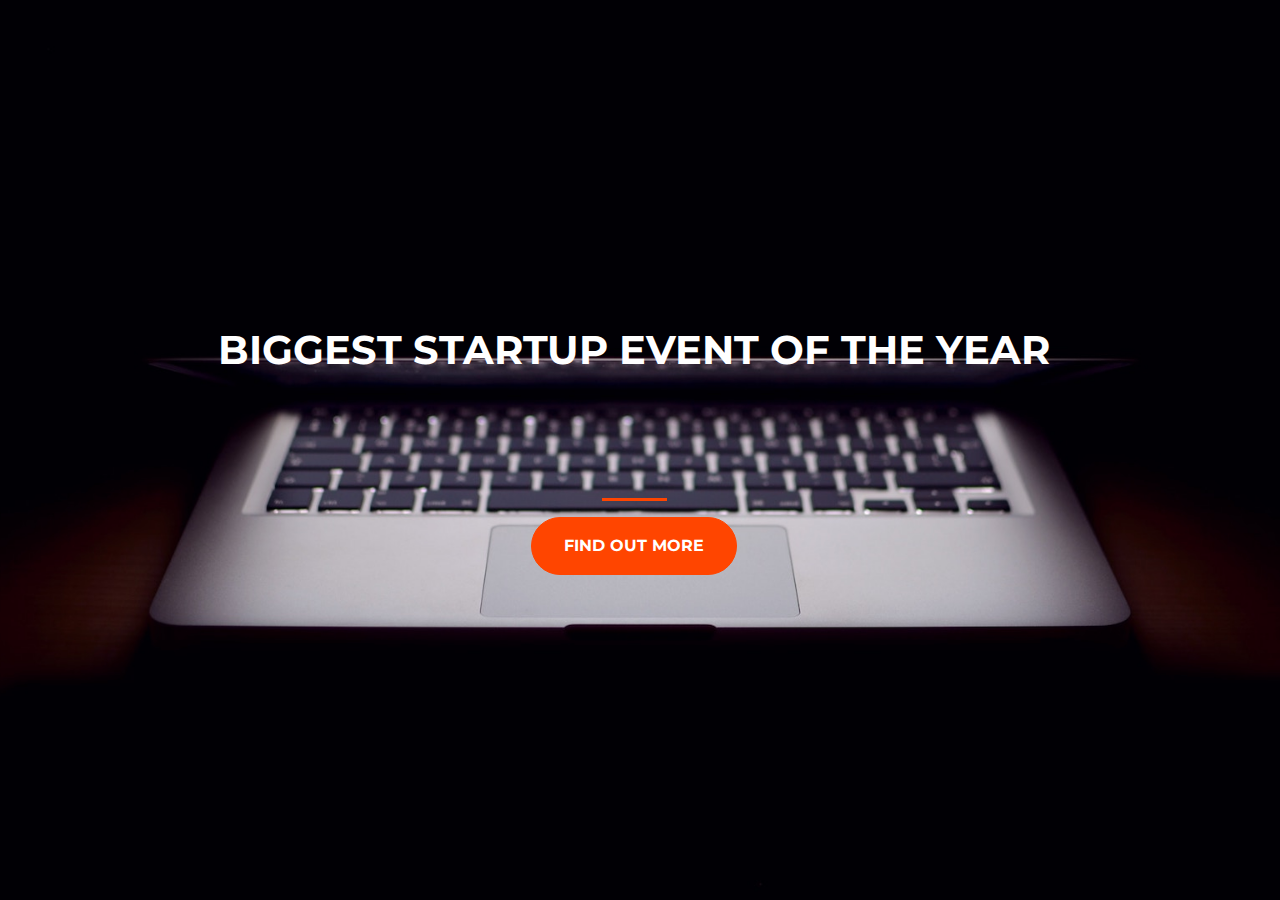
<file: index.html>
<!DOCTYPE html>
<html>

<head>
  <title>Startup</title>

  <!-- Google Fonts -->
  <link href="https://fonts.googleapis.com/css?family=Montserrat" rel="stylesheet">

  <!-- Bootstrap CSS from a CDN. This way you don't have to include the bootstrap file yourself -->
  <link rel="stylesheet" href="https://stackpath.bootstrapcdn.com/bootstrap/4.3.1/css/bootstrap.min.css"
    integrity="sha384-ggOyR0iXCbMQv3Xipma34MD+dH/1fQ784/j6cY/iJTQUOhcWr7x9JvoRxT2MZw1T" crossorigin="anonymous">

  <!-- Your own stylesheet -->
  <link rel="stylesheet" type="text/css" href="style.css">
</head>

<body>
  <div class="container d-flex align-items-center h-100">
    <div class="row">
      <header class="text-center col-12">
        <h1 class="text-uppercase"><strong> biggest startup event of the year</strong></h1>

      </header>
      <div class="buffer col-12"></div>
      <section class="text-center col-12">
        <!-- horizontal line -->
        <hr>
        <a href="findoutmore.html">
          <button type="button" class="btn btn-primary">Find out more</button>
        </a>
      </section>
    </div>
  </div>
</body>

</html>
</file>
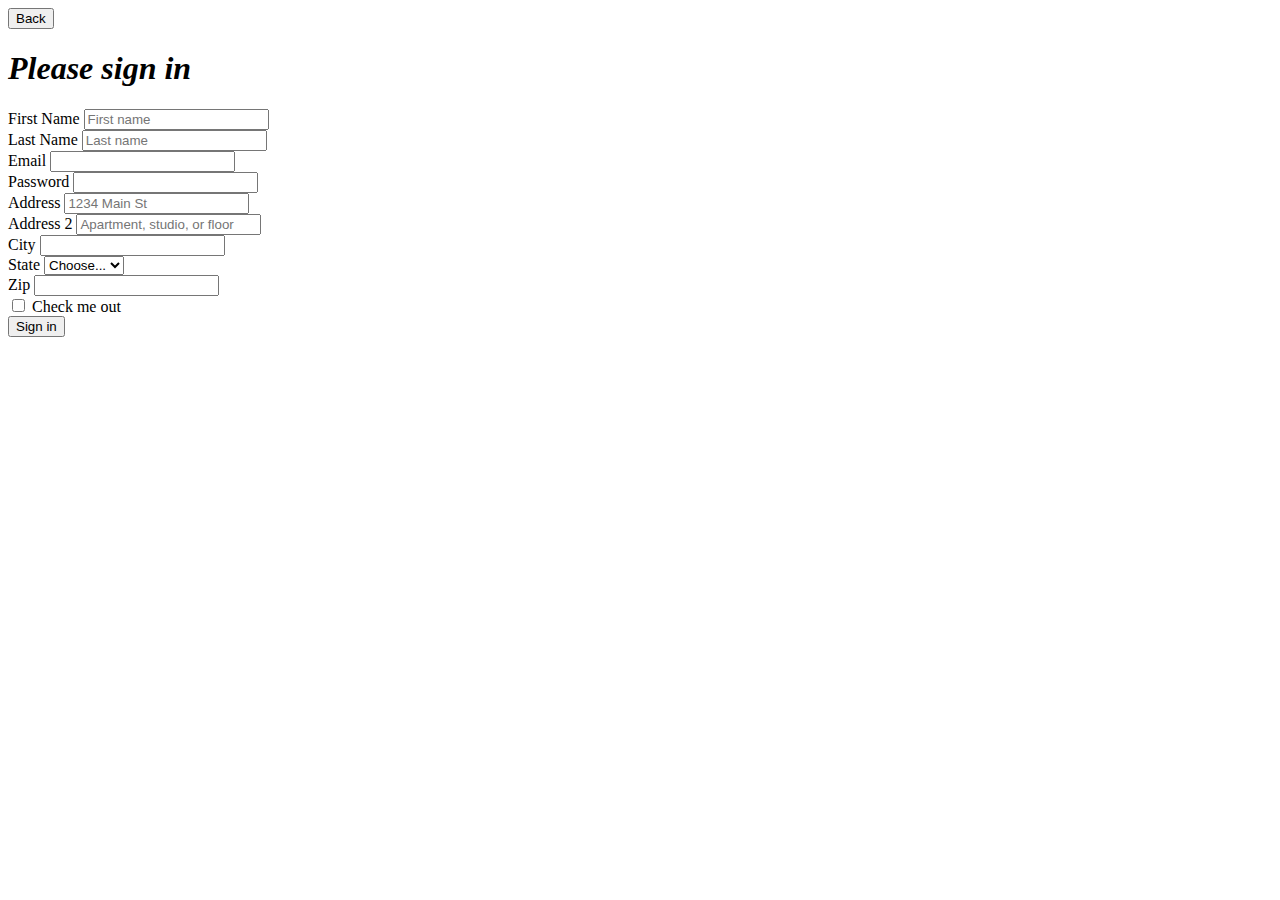
<file: findoutmore.html>
<!doctype html>
<html lang="en">

<head>
    <!-- Required meta tags -->
    <meta charset="utf-8">
    <meta name="viewport" content="width=device-width, initial-scale=1">
    <link rel="stylesheet" href="style1.css">
    <!-- Bootstrap CSS -->
    <link href="https://cdn.jsdelivr.net/npm/bootstrap@5.0.0-beta2/dist/css/bootstrap.min.css" rel="stylesheet"
        integrity="sha384-BmbxuPwQa2lc/FVzBcNJ7UAyJxM6wuqIj61tLrc4wSX0szH/Ev+nYRRuWlolflfl" crossorigin="anonymous">

    <title>Sign Up page</title>
</head>


<body>
    <a href="index.html">
        <button type="button" class="btn btn-link">Back</button>
    </a>
    <div class="container-xl">
        <h1>Please sign in</h1>
        <div class="row">
            <div class="col">
                <label for="firstname">First Name</label>
                <input type="text" class="form-control" placeholder="First name" aria-label="First name">
            </div>
            <div class="col">
                <label for="firstname">Last Name</label>
                <input type="text" class="form-control" placeholder="Last name" aria-label="Last name">
            </div>
        </div>


        <form class="row g-3">
            <div class="col-md-6">
                <label for="inputEmail4" class="form-label">Email</label>
                <input type="email" class="form-control" id="inputEmail4">
            </div>
            <div class="col-md-6">
                <label for="inputPassword4" class="form-label">Password</label>
                <input type="password" class="form-control" id="inputPassword4">
            </div>
            <div class="col-12">
                <label for="inputAddress" class="form-label">Address</label>
                <input type="text" class="form-control" id="inputAddress" placeholder="1234 Main St">
            </div>
            <div class="col-12">
                <label for="inputAddress2" class="form-label">Address 2</label>
                <input type="text" class="form-control" id="inputAddress2" placeholder="Apartment, studio, or floor">
            </div>
            <div class="col-md-6">
                <label for="inputCity" class="form-label">City</label>
                <input type="text" class="form-control" id="inputCity">
            </div>
            <div class="col-md-4">
                <label for="inputState" class="form-label">State</label>
                <select id="inputState" class="form-select">
                    <option selected>Choose...</option>
                    <option>...</option>
                </select>
            </div>
            <div class="col-md-2">
                <label for="inputZip" class="form-label">Zip</label>
                <input type="text" class="form-control" id="inputZip">
            </div>
            <div class="col-12">
                <div class="form-check">
                    <input class="form-check-input" type="checkbox" id="gridCheck">
                    <label class="form-check-label" for="gridCheck">
                        Check me out
                    </label>
                </div>
            </div>
            <div class="col-12">
                <button type="submit" class="btn btn-primary">Sign in</button>
            </div>
        </form>
    </div>
    <!-- Optional JavaScript; choose one of the two! -->

    <!-- Option 1: Bootstrap Bundle with Popper -->
    <script src="https://cdn.jsdelivr.net/npm/bootstrap@5.0.0-beta2/dist/js/bootstrap.bundle.min.js"
        integrity="sha384-b5kHyXgcpbZJO/tY9Ul7kGkf1S0CWuKcCD38l8YkeH8z8QjE0GmW1gYU5S9FOnJ0"
        crossorigin="anonymous"></script>

    <!-- Option 2: Separate Popper and Bootstrap JS -->
    <!--
    <script src="https://cdn.jsdelivr.net/npm/@popperjs/core@2.6.0/dist/umd/popper.min.js" integrity="sha384-KsvD1yqQ1/1+IA7gi3P0tyJcT3vR+NdBTt13hSJ2lnve8agRGXTTyNaBYmCR/Nwi" crossorigin="anonymous"></script>
    <script src="https://cdn.jsdelivr.net/npm/bootstrap@5.0.0-beta2/dist/js/bootstrap.min.js" integrity="sha384-nsg8ua9HAw1y0W1btsyWgBklPnCUAFLuTMS2G72MMONqmOymq585AcH49TLBQObG" crossorigin="anonymous"></script>
    -->
</body>

</html>
</file>
<file: style.css>
body,
html {
  width: 100%;
  height: 100%;
  color:white;
  font-family: 'Montserrat', sans-serif;
  background: url(header.jpg) no-repeat 
    center center fixed; 
  -webkit-background-size: cover;
  -moz-background-size: cover;
  -o-background-size: cover;
  background-size: cover;
  
}

.buffer{
  height: 100px;
}

h1{
  color:white;
  font: 3rem;
}

.btn{
  font-weight: 700;
  border-radius: 300px; /*It makes button circular*/
  text-transform: uppercase;
}

.btn-primary{
  background-color: orangered;
  border-color: orangered;
  padding: 1rem 2rem;
}

hr{
  border-color: orangered;
  border-width: 3px;
  max-width: 65px;
}
</file>
<file: style1.css>
h1{
    font-style: italic;
    
}
</file>
